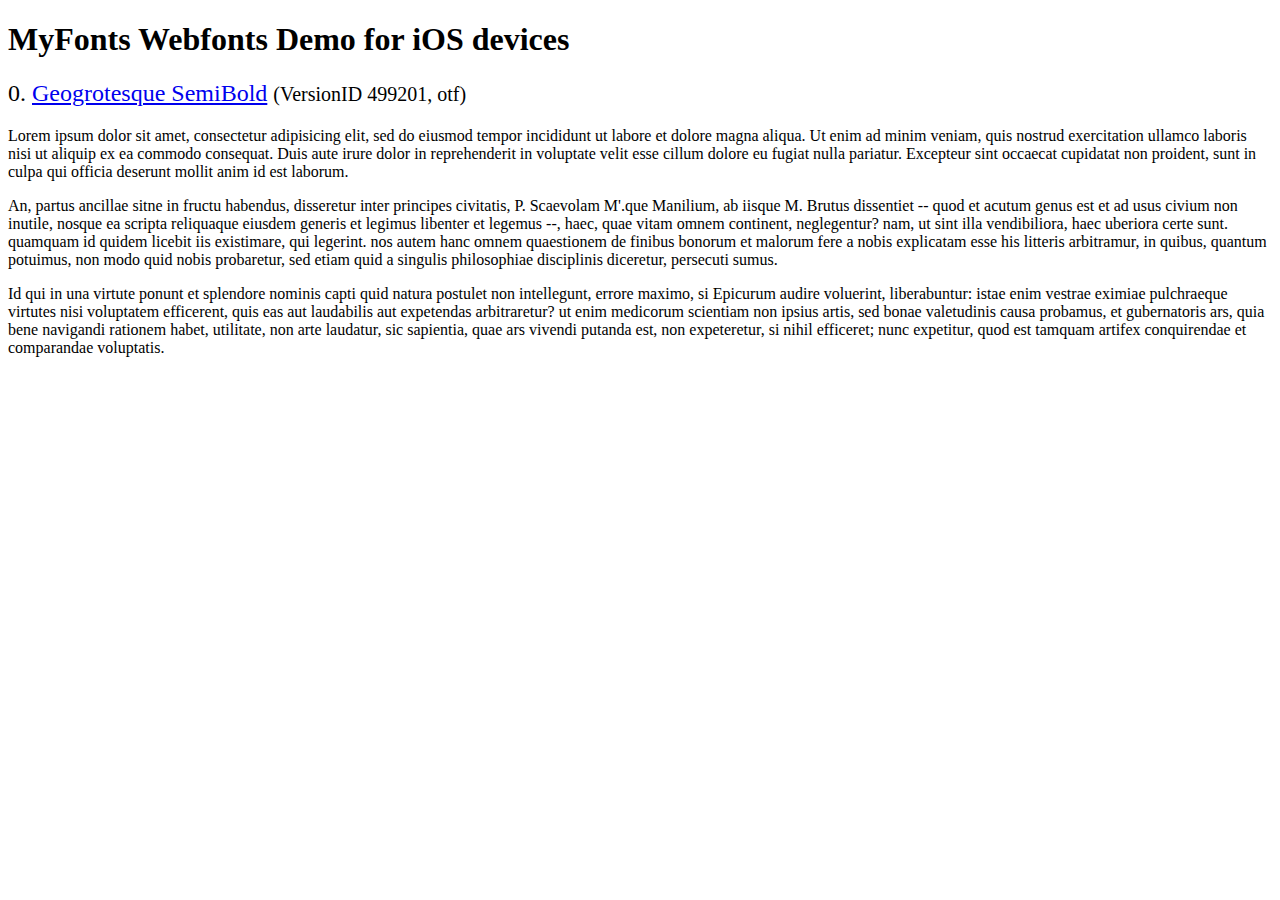
<file: sub1/fonts/webfonts/geo-semibold/svg/index.html>
<!DOCTYPE html>
<html>
<head>
<title>MyFonts Webfonts Demo for iOS devices</title>
<meta http-equiv="content-type" content="text/html; charset=utf-8" />

<style type="text/css" media="all">

	h2 {
		 font-weight:normal;
	}

		
	@font-face {
		font-family:"Geogrotesque-SemiBold";
		src:url("style_169898.svg#Geogrotesque-SemiBold") format("svg");
	}
	
	.webfont_0 {
		font-family: Geogrotesque-SemiBold;
	}
		
</style>

</head>

<body>

<h1>MyFonts Webfonts Demo for iOS devices</h1>


<h2>0. <span class='webfont_0'><a href='http://new.myfonts.com/search/style::169898/'>Geogrotesque SemiBold</a></span>
<small>(VersionID 499201, otf)</small>
</h2>

<p class='webfont_0'>Lorem ipsum dolor sit amet, consectetur adipisicing elit, sed do eiusmod tempor incididunt ut labore et dolore magna aliqua. Ut enim ad minim veniam, quis nostrud exercitation ullamco laboris nisi ut aliquip ex ea commodo consequat. Duis aute irure dolor in reprehenderit in voluptate velit esse cillum dolore eu fugiat nulla pariatur. Excepteur sint occaecat cupidatat non proident, sunt in culpa qui officia deserunt mollit anim id est laborum.</p>

<p class='webfont_0'>An, partus ancillae sitne in fructu habendus, disseretur inter principes civitatis, P. Scaevolam M'.que Manilium, ab iisque M. Brutus dissentiet -- quod et acutum genus est et ad usus civium non inutile, nosque ea scripta reliquaque eiusdem generis et legimus libenter et legemus --, haec, quae vitam omnem continent, neglegentur? nam, ut sint illa vendibiliora, haec uberiora certe sunt. quamquam id quidem licebit iis existimare, qui legerint. nos autem hanc omnem quaestionem de finibus bonorum et malorum fere a nobis explicatam esse his litteris arbitramur, in quibus, quantum potuimus, non modo quid nobis probaretur, sed etiam quid a singulis philosophiae disciplinis diceretur, persecuti sumus.</p>

<p class='webfont_0'>Id qui in una virtute ponunt et splendore nominis capti quid natura postulet non intellegunt, errore maximo, si Epicurum audire voluerint, liberabuntur: istae enim vestrae eximiae pulchraeque virtutes nisi voluptatem efficerent, quis eas aut laudabilis aut expetendas arbitraretur? ut enim medicorum scientiam non ipsius artis, sed bonae valetudinis causa probamus, et gubernatoris ars, quia bene navigandi rationem habet, utilitate, non arte laudatur, sic sapientia, quae ars vivendi putanda est, non expeteretur, si nihil efficeret; nunc expetitur, quod est tamquam artifex conquirendae et comparandae voluptatis.</p>




</body>
</html>
</file>
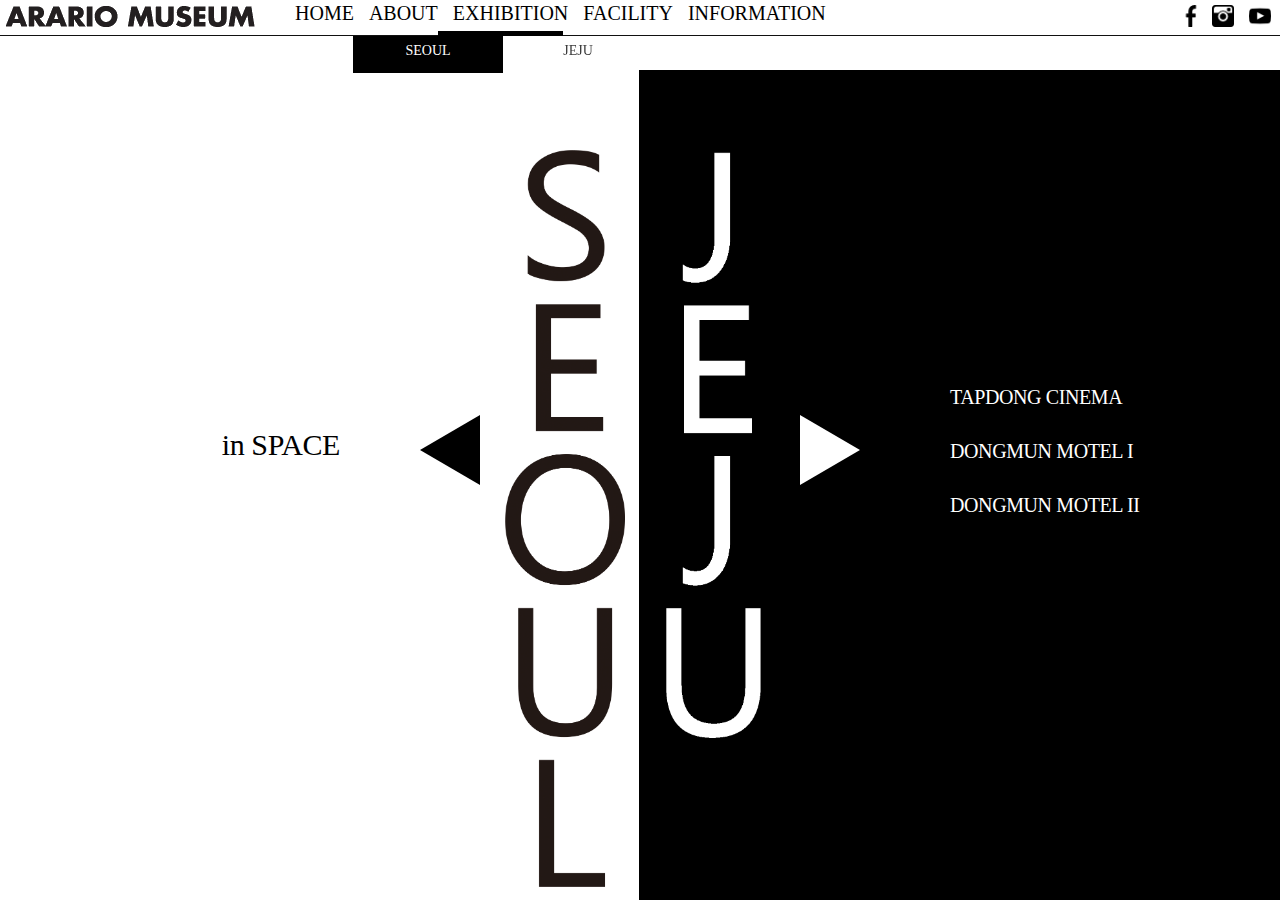
<file: sub1/sub2.html>
<!doctype html>
<html>
<head>
<meta charset="utf-8">
<title>ARARIO MUSEUM</title>
<link rel="stylesheet" type="text/css" href="css/sub2.css">
<link rel="stylesheet" type="text/css" href="../css/animate-ex.css">
<link rel="shortcut icon"  type="image/x-icon"  href="../image/fimage/favicon.ico">

<script type="text/javascript" src="../js/jquery-3.3.1.min.js"></script>
<!--<script type="text/javascript" src="../js/jquery.scrollTo.min.js"></script>-->

<script type="text/javascript" src="../js/htmlscoll.js"></script>
<script type="text/javascript" src="../js/jquery.nicescroll.min.js"></script>
<script type="text/javascript" src="../js/jquery.easing.1.3.js"></script>
<script type="text/javascript" src="../js/jquery.mousewheel.min.js"></script>
<script type="text/javascript" src="../js/jquery.parallax-scroll.min.js"></script>
<script type="text/javascript" src="../js/jquery-ui.min.js"></script>
<script type="text/javascript" src="../js/prefixfree.min.js"></script>
<script type="text/javascript" src="../js/jquery.scrollTo.min.js"></script>
<script type="text/javascript" src="js/sub2.js"></script>


<script src="js/custom3.js"></script>




</head>

<body>
	<div id="wrap">
    	<!--<h5 class="marquee" style="transform: translate3d"><i>Shop the look</i><i>Shop the look</i><i>Shop the look</i><i>Shop the look</i><i>Shop the look</i></h5>-->
    	<header>
			<h1 class="logo">
				<a href="../index.html"><img src="../image/logo.png" alt="logo"></a>
   			</h1>
   			<nav>
   			<ul class="logo_menu">
   				<li><a href="../index.html">HOME</a></li>
				<li><a href="sub1.html">ABOUT</a></li>
				<li><a href="sub2.html">EXHIBITION</a></li>
				<li><a href="sub4.html">FACILITY</a></li>
				<li><a href="sub5.html">INFORMATION</a></li>
   			</ul>


   			<div id="menu_top_wrap">

				<ul id="menu_top">
			<li class="on top_seoul"><a href="#sec1">SEOUL</a></li>
			<li class="top_jeju"><a href="#sec2">JEJU</a></li>


		</ul>
		<p class="the">
		</p>

		</div>

   			<ul class="sns">
   				<li><a href="https://www.facebook.com/arariomuseum" target="_blank"><img src="../image/facebook.png" ></a></li>
   				<li><a href="https://www.instagram.com/arariomuseum/"><img src="../image/instagram.png" target="_blank"></a></li>
   				<li><a href="https://www.youtube.com/channel/UC-ZxZVsz1ECucZcNANDZQVg" target="_blank"><img src="../image/youtube.png"></a></li>
   			</ul>




  			</nav>

    	</header>


   	<section>
   		<div class="sec_l">
   			<div class="seoul">
   				<img src="../image/seoul.png" alt="seoul">
   			</div>
   			<ul class="space_list">
				<li class="on sec0" ><a href="#sec0">in SPACE</a></li>
   				<li class="square1"></li>
   			</ul>

   			<p class="line"></p>
   		</div>
   		<div class="sec_r">
   			<div class="jeju">
   				<img src="../image/jeju-w.png" alt="jeju">
   			</div>

   			<ul class="shape">
   				<li class="square2"></li>

   			</ul>


   			<div class="museum_list">
   				<ul>
   					<li class="on sec1"><a href="#sec1">
   					TAPDONG CINEMA</a></li>
					<li class="sec2"><a href="#sec2">DONGMUN MOTEL I</a></li>
					<li class="sec3"><a href="#sec3">DONGMUN MOTEL II</a></li>

   				</ul>

   			</div>
   		</div>

   	</section>



   	<div id="space">
   		<div id="sec0" class="jeju_sec space">
   		<h2 class="collection">아라리오 컬렉션 , <span>ARARIO COLLECTION</span></h2>
   		<div class="space">
   			<div class="img">
   				<ul>
   				<li class="wow fadeInRight" data-wow-delay="1s"><img src="../image/space1-1.jpg" alt="img1"></li>
   				<li class="wow fadeInLeft" data-wow-delay="1.4s"><img src="../image/space1-2.jpg" alt="img1"></li>
   				<li class="wow fadeInRight" data-wow-delay="1.5s"><img src="../image/space1-3.jpg" alt="img1"></li>
				</ul>
   			</div>
   			<div class="txt wow fadeInDown" data-wow-delay="1.8s">
   				<dl>
   					<dt>전시기간<br>
   					<span>- 2014. 10. 1 ~ </span></dt>
   					<dd>아라리오컬렉션은 아라리오뮤지엄의 소장품을 소개하는 제주 아라리오뮤지엄의 개관전입니다. 한 개인과 예술작품의 운명적인 만남은 현재의 아라리오컬렉션을 이루게 되었고, 이는 서울 아라리오뮤지엄 인 스페이스에 이어 제주에서의 뮤지엄 개관으로 이어지게 되었습니다. 제주시 구도심의 탑동과 동문에서 다양한 용도로 사용되던 건물들이 현대미술작품들과 어우러지는 모습은 운명이 사람에게만 찾아오는 것이 아니라 작품과 공간에도 존재함을 말해줍니다.
이번 전시는 기존 건물을 부분적으로 보존하면서 8m가 넘는 대규모의 전시공간부터 작은 구석공간까지 활용하여 다양한 시대적, 사회적, 문화적 가치를 지닌 국내외 현대미술품들을 소개합니다. 뿐만 아니라 미술관 곳곳에서 예술과 만나 새롭게 재탄생 된 제주의 흔적 또한 발견 할 수 있을 것입니다. 아라리오컬렉션전이 관람객들에게 아라리오뮤지엄과 운명적인 만남의 시작이 되기를 기대해 봅니다.</dd>

   				</dl>
   				<p class="line"></p>
   				<dl class="txt2">
   					<dt>참여작가 (총 작가 22명, 작품 53점)</dt>
					<dd> 김한나 Hanna Kim</dd>
					<dd>- 크리스찬 마클레이 Christian Marclay</dd>
<dd>- 권오상 Osang Gwon</dd>
<dd>- 더글라스 고든 Douglas Gordon</dd>
<dd>- 백남준 Nam June Paik</dd>
<dd>- 리암 길릭 Liam Gillick</dd>
<dd>- 이동욱 Dongwook Lee</dd>
<dd>- 이상범 Yi Sangbom</dd>
<dd>- 씨 킴 CI Kim</dd>
<dd>- 소니아 쿠라나 Sonia Khurana</dd>
<dd>- 바바라 크루거 Barbara Kruger</dd>
<dd>- 앤디 워홀 Andy Warhol</dd>
<dd>- 강형구 Hyung Koo Kang</dd>
<dd>- 네오 라우흐 Neo Rauch</dd>
<dd>- 데미안 허스트 Damien Hirst</dd>
<dd>- 신디 셔먼 Cindy Sherman</dd>
<dd>- 도미니크 곤잘레즈-포에스터 Dominique Gonzalez-Foerster</dd>
<dd>- 지티쉬 칼랏 Jitish Kallat
<dd>- 개빈 터크 Gavin Turk
   					</dd>
   				</dl>
   			</div>


   		</div>

   	</div> <!-- tapdong -->


   	<div id="jejulist">

   		<div id="sec1" class="jeju_sec tapdong">
   		<h2 class="collection">아라리오 컬렉션 , <span>ARARIO COLLECTION</span></h2>


   		<div class="tapdong">
   			<div class="img">
   				<ul>
   				<li class="wow fadeInRight" data-wow-delay="1s"><img src="../image/tapdong1-1.jpg" alt="img1"></li>
   				<li class="wow fadeInRight" data-wow-delay="1.4s"><img src="../image/tapdong1-2.jpg" alt="img1"></li>
   				<li class="wow fadeInRight" data-wow-delay="1.7s"><img src="../image/tapdong1-3.jpg" alt="img1"></li>
				</ul>
   			</div>
   			<div class="txt wow fadeInDown" data-wow-delay="1.8s">
   				<dl>
   					<dt>전시기간<br>
   					<span>- 2014. 10. 1 ~ </span></dt>
   					<dd>아라리오컬렉션은 아라리오뮤지엄의 소장품을 소개하는 제주 아라리오뮤지엄의 개관전입니다. 한 개인과 예술작품의 운명적인 만남은 현재의 아라리오컬렉션을 이루게 되었고, 이는 서울 아라리오뮤지엄 인 스페이스에 이어 제주에서의 뮤지엄 개관으로 이어지게 되었습니다. 제주시 구도심의 탑동과 동문에서 다양한 용도로 사용되던 건물들이 현대미술작품들과 어우러지는 모습은 운명이 사람에게만 찾아오는 것이 아니라 작품과 공간에도 존재함을 말해줍니다.
이번 전시는 기존 건물을 부분적으로 보존하면서 8m가 넘는 대규모의 전시공간부터 작은 구석공간까지 활용하여 다양한 시대적, 사회적, 문화적 가치를 지닌 국내외 현대미술품들을 소개합니다. 뿐만 아니라 미술관 곳곳에서 예술과 만나 새롭게 재탄생 된 제주의 흔적 또한 발견 할 수 있을 것입니다. 아라리오컬렉션전이 관람객들에게 아라리오뮤지엄과 운명적인 만남의 시작이 되기를 기대해 봅니다.</dd>

   				</dl>
   				<p class="line"></p>
   				<dl class="txt2">
   					<dt>참여작가 (총 작가 22명, 작품 53점)</dt>
   					<dd>


						- 우고 론디노네 Ugo Rondinone</dd>
<dd>- 코헤이 나와 Kohei Nawa</dd>
<dd>- 가오 레이 Gao Lei</dd>
<dd>- 김병호 Byoungho Kim</dd>
<dd>- 미하일 카리키스 Mikhail Karikis</dd>
<dd>- 사라 루카스 Sarah Lucas</dd>
<dd>- 팔로마 바가 바이즈 <br><span>Paloma Varga Weisz</span></dd>
<dd>- 듀에인 핸슨 Duane Hanson</dd>
<dd>- 앤디 워홀 Andy Warhol</dd>
<dd>- 키스 해링 Keith Haring</dd>
<dd>- 수보드 굽타 Subodh Gupta</dd>
<dd>- 리 칭 Li Qing</dd>
<dd>- 김인배 Inbai Kim</dd>
<dd>- 마르쿠스 루퍼츠 Markus Lupertz</dd>
<dd>- 씨 킴 CI Kim</dd>
<dd>- 안젤름 키퍼 Anselm Kiefer</dd>
<dd>- 토마스 데만트 Thomas Demand</dd>
<dd>- 조지 시걸 George Segal</dd>
<dd>- 마리오 메르츠 Mario Merz</dd>
<dd>- 장 환 Zhang Huan</dd>
<dd>- 백남준 Nam June Paik</dd>
<dd>- 세자르 발다치니 <br><span>Cesar Baldaccini</span>
   					</dd>
   				</dl>
   			</div>




   		</div>

   	</div> <!-- tapdong -->

   	<div id="sec2" class="jeju_sec dongmun1">
   		<h2 class="collection">아라리오 컬렉션 , <span>ARARIO COLLECTION</span></h2>
   		<div class="dongmun1">
   			<div class="img">
   				<ul>
   				<li class="img1"><img src="../image/dongmun1-1.jpg" alt="img1"></li>
   				<li class="ani02"><img src="../image/dongmun1-2.jpg" alt="img1"></li>
   				<li class="ani03"><img src="../image/dongmun1-3.jpg" alt="img1"></li>
				</ul>
   			</div>
   			<div class="txt">
  				<dl>
   					<dt>전시기간<br>
   					<span>- 2014. 10. 1 ~ </span></dt>
   					<dd>아라리오컬렉션은 아라리오뮤지엄의 소장품을 소개하는 제주 아라리오뮤지엄의 개관전입니다. 한 개인과 예술작품의 운명적인 만남은 현재의 아라리오컬렉션을 이루게 되었고, 이는 서울 아라리오뮤지엄 인 스페이스에 이어 제주에서의 뮤지엄 개관으로 이어지게 되었습니다. 제주시 구도심의 탑동과 동문에서 다양한 용도로 사용되던 건물들이 현대미술작품들과 어우러지는 모습은 운명이 사람에게만 찾아오는 것이 아니라 작품과 공간에도 존재함을 말해줍니다.
이번 전시는 기존 건물을 부분적으로 보존하면서 8m가 넘는 대규모의 전시공간부터 작은 구석공간까지 활용하여 다양한 시대적, 사회적, 문화적 가치를 지닌 국내외 현대미술품들을 소개합니다. 뿐만 아니라 미술관 곳곳에서 예술과 만나 새롭게 재탄생 된 제주의 흔적 또한 발견 할 수 있을 것입니다. 아라리오컬렉션전이 관람객들에게 아라리오뮤지엄과 운명적인 만남의 시작이 되기를 기대해 봅니다.</dd>

   				</dl>
   				<p class="line"></p>
   				<dl class="txt2">
   					<dt>참여작가 (총 작가 25명, 작품 79점)</dt>
   					<dd>- A.R. 펭크 A.R. Penck</dd>
<dd>- 안토니 곰리 Antony Gormley</dd>
<dd>- 김구림 Kulim Kim</dd>
<dd>- 아오노 후미아키 Aono Fumiaki</dd>
<dd>- 제이크 앤 디노스 채프만 Jake  Dinos Chapman</dd>
					<dd>- 장종완 Jang Jongwan</dd>
					<dd>- 량 만치 Liang Manqi</dd>
					<dd>- 한만영 Han Man-Young</dd>
					<dd>- 에코 누그로호 Eko Nugroho</dd>
					<dd>- 리우 지엔화 Liu Jianhua</dd>
					<dd>- 틸로 바움가르텔 Tilo Baumgärtel</dd>
					<dd>- 카린 잔더 Karin Sander</dd>
					<dd>- 빌 비올라 Bill Viola</dd>
					<dd>- 코헤이 나와 Kohei Nawa</dd>
					<dd>- 가오 레이 Gao Lei</dd>
					<dd>- 백현주 Heaven Beak</dd>
					<dd>- 씨 킴 CI Kim</dd>
					<dd>- 루이스 부르주아 Louise Bourgeois</dd>
					<dd>- 트레이시 에민 Tracey Emin</dd>
					<dd>- 심문섭 Shim Moonseup</dd>
					<dd>- 박영숙 Park Youngsook</dd>
					<dd>- 황은정 Eunjung Hwang</dd>
					<dd>- 조나단 메쎄 Jonathan Meese</dd>
		</dl>
		</div>
		</div>
	</div>

  	<div id="sec3" class="jeju_sec dongmun2">
   		<h2 class="collection">아라리오 컬렉션 , <span>ARARIO COLLECTION</span></h2>
   		<div class="dongmun2">
   			<div class="img">
   				<ul>
   				<li class="ani01"><img src="../image/dongmun2.jpg" alt="img1"></li>
				</ul>
   			</div>
   			<div class="txt">
  				<dl>
   					<dt>전시기간<br>
   					<span>- 2017. 09. 01 ~ 2018. 09. 30
</span></dt>
   					<dd>아라리오뮤지엄은 구본주(1967~2003)의 개인전 "밤이 되어 집으로 돌아온 이 과장의 이야기 – 아빠 왔다" 展을 동문모텔II 전관에서 개최합니다. 이번 전시는 “21세기를 빛낼 조각계의 떠오르는 별”로 불렸으며, 1990년대 한국 구상조각의 전성기를 이끌어냈으나 불의의 사고로 37세의 나이에 세상을 떠난 비운의 조각가 구본주의 15주기를 추모하기 위해 기획되었습니다. 나무, 흙, 철, 청동 등 전통적인 재료를 자유자재로 다룬 형상조소예술의 정수를 보여주는 구본주의 대표작 40여 점이 전시됩니다. 아라리오뮤지엄은 이번 전시를 통해 ‘아버지’로 형상화되는 소시민의 애환을 유머러스하고도 통쾌한 필치로 그려낸 구본주의 작품 전반을 회고함으로써 이미 흘러가버린 아버지의 옛 청춘과 힘겨운 시기를 견디고 있는 오늘날의 청춘 모두에게 따뜻한 위로와 공감의 메시지를 전하고자 합니다.</dd>

   				</dl>
   				<p class="line"></p>
   				<dl class="txt2">
   					<dt>- 구본주 Gu Bon Ju (1967~2003)</dt>
   					<dd>홍익대학교 및 동대학원 조소과를 졸업한 구본주(1967~2003)는 1993년 대상, 1995년 모란미술대상전 모란미술작가상을 수상하며 구상조각의 차세대 주자로 떠올랐습니다. 그는 전통 조각재료를 다루는 천재성과 특유의 해학적 표현을 살려 동시대의 정치, 사회상을 조각으로 표현하였으며 국립현대미술관, 경기문화재단, 대전시립미술관, 부산시립미술관, MBC문화방송, 명동성당, 금호미술관, 성곡미술관 등에 작품이 소장되어 있습니다.</dd>
		</dl>
		</div>
		</div>
	</div>

   </div><!--jejulist -->
 <!--
 <script>0
  $(document).ready(function(){
  $('nav a, #gnb_r a').click(function(e){
  $.scrollTo(this.hash || 0, 300);
  e.preventDefault();
  });
});
</script>

-->





	</div>
</div>

<script>
  $(document).ready(function(){
  $('#menu_top a').click(function(e){
  $.scrollTo(this.hash || 0, 300);
  e.preventDefault();
  });
});
</script>


<script src="../js/wow.js"></script>
<script>

	wow = new WOW(
	{
		animateClass: 'animated',
		offset: 100


	});
	wow.init();
	</script>

</body>
</html>
</file>
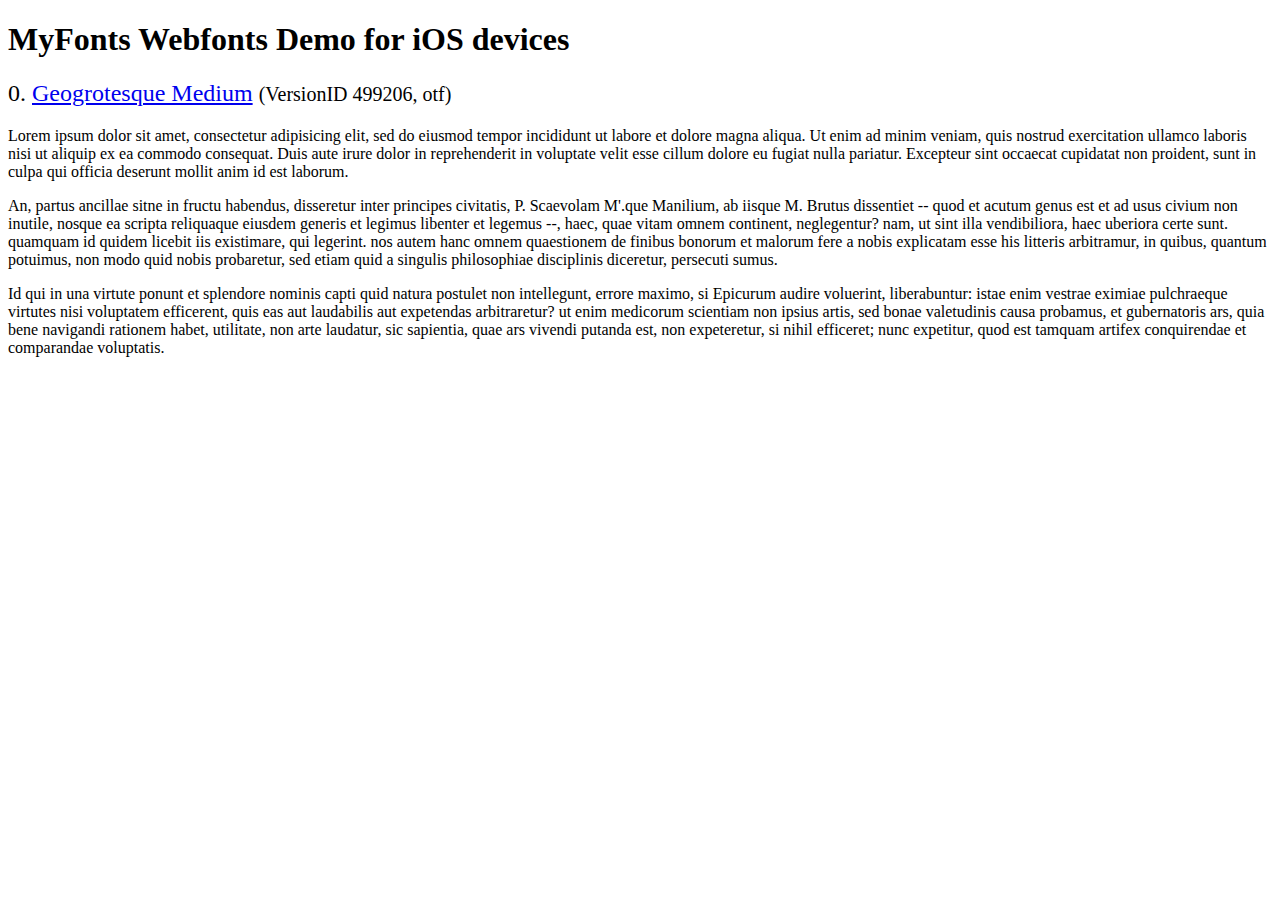
<file: sub1/fonts/webfonts/geo-medium/svg/svg_test.html>
<!DOCTYPE html>
<html>
<head>
<title>MyFonts Webfonts Demo for iOS devices</title>
<meta http-equiv="content-type" content="text/html; charset=utf-8" />

<style type="text/css" media="all">

	h2 {
		 font-weight:normal;
	}

		
	@font-face {
		font-family:"Geogrotesque-Medium";
		src:url("1110FC_0.svg#Geogrotesque-Medium") format("svg");
	}
	
	.webfont_0 {
		font-family: Geogrotesque-Medium;
	}
		
</style>

</head>

<body>

<h1>MyFonts Webfonts Demo for iOS devices</h1>


<h2>0. <span class='webfont_0'><a href='http://new.myfonts.com/search/style::169904/'>Geogrotesque Medium</a></span>
<small>(VersionID 499206, otf)</small>
</h2>

<p class='webfont_0'>Lorem ipsum dolor sit amet, consectetur adipisicing elit, sed do eiusmod tempor incididunt ut labore et dolore magna aliqua. Ut enim ad minim veniam, quis nostrud exercitation ullamco laboris nisi ut aliquip ex ea commodo consequat. Duis aute irure dolor in reprehenderit in voluptate velit esse cillum dolore eu fugiat nulla pariatur. Excepteur sint occaecat cupidatat non proident, sunt in culpa qui officia deserunt mollit anim id est laborum.</p>

<p class='webfont_0'>An, partus ancillae sitne in fructu habendus, disseretur inter principes civitatis, P. Scaevolam M'.que Manilium, ab iisque M. Brutus dissentiet -- quod et acutum genus est et ad usus civium non inutile, nosque ea scripta reliquaque eiusdem generis et legimus libenter et legemus --, haec, quae vitam omnem continent, neglegentur? nam, ut sint illa vendibiliora, haec uberiora certe sunt. quamquam id quidem licebit iis existimare, qui legerint. nos autem hanc omnem quaestionem de finibus bonorum et malorum fere a nobis explicatam esse his litteris arbitramur, in quibus, quantum potuimus, non modo quid nobis probaretur, sed etiam quid a singulis philosophiae disciplinis diceretur, persecuti sumus.</p>

<p class='webfont_0'>Id qui in una virtute ponunt et splendore nominis capti quid natura postulet non intellegunt, errore maximo, si Epicurum audire voluerint, liberabuntur: istae enim vestrae eximiae pulchraeque virtutes nisi voluptatem efficerent, quis eas aut laudabilis aut expetendas arbitraretur? ut enim medicorum scientiam non ipsius artis, sed bonae valetudinis causa probamus, et gubernatoris ars, quia bene navigandi rationem habet, utilitate, non arte laudatur, sic sapientia, quae ars vivendi putanda est, non expeteretur, si nihil efficeret; nunc expetitur, quod est tamquam artifex conquirendae et comparandae voluptatis.</p>




</body>
</html>
</file>
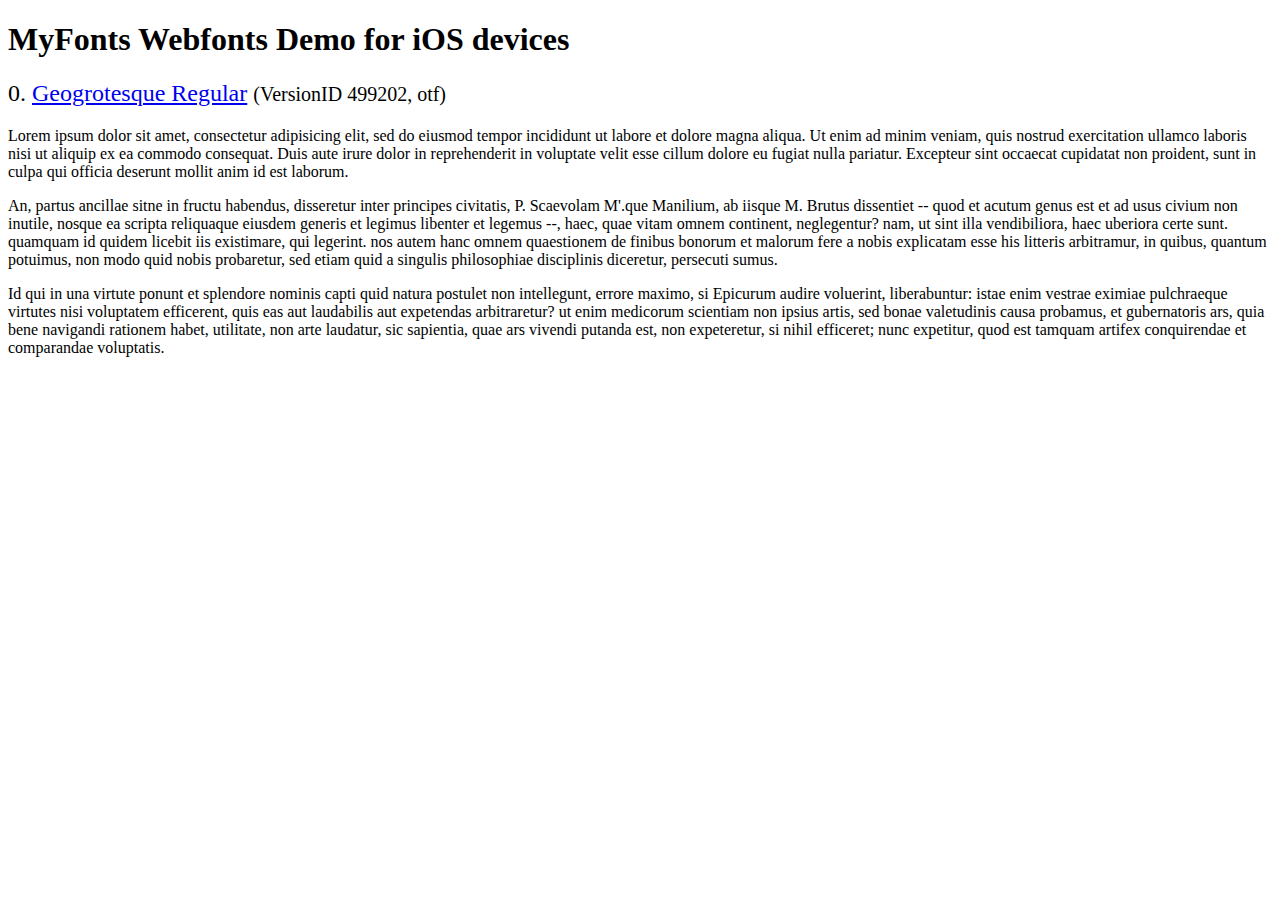
<file: sub1/fonts/webfonts/geo-regular/svg/svg_test.html>
<!DOCTYPE html>
<html>
<head>
<title>MyFonts Webfonts Demo for iOS devices</title>
<meta http-equiv="content-type" content="text/html; charset=utf-8" />

<style type="text/css" media="all">

	h2 {
		 font-weight:normal;
	}

		
	@font-face {
		font-family:"Geogrotesque-Regular";
		src:url("11014B_0.svg#Geogrotesque-Regular") format("svg");
	}
	
	.webfont_0 {
		font-family: Geogrotesque-Regular;
	}
		
</style>

</head>

<body>

<h1>MyFonts Webfonts Demo for iOS devices</h1>


<h2>0. <span class='webfont_0'><a href='http://new.myfonts.com/search/style::169901/'>Geogrotesque Regular</a></span>
<small>(VersionID 499202, otf)</small>
</h2>

<p class='webfont_0'>Lorem ipsum dolor sit amet, consectetur adipisicing elit, sed do eiusmod tempor incididunt ut labore et dolore magna aliqua. Ut enim ad minim veniam, quis nostrud exercitation ullamco laboris nisi ut aliquip ex ea commodo consequat. Duis aute irure dolor in reprehenderit in voluptate velit esse cillum dolore eu fugiat nulla pariatur. Excepteur sint occaecat cupidatat non proident, sunt in culpa qui officia deserunt mollit anim id est laborum.</p>

<p class='webfont_0'>An, partus ancillae sitne in fructu habendus, disseretur inter principes civitatis, P. Scaevolam M'.que Manilium, ab iisque M. Brutus dissentiet -- quod et acutum genus est et ad usus civium non inutile, nosque ea scripta reliquaque eiusdem generis et legimus libenter et legemus --, haec, quae vitam omnem continent, neglegentur? nam, ut sint illa vendibiliora, haec uberiora certe sunt. quamquam id quidem licebit iis existimare, qui legerint. nos autem hanc omnem quaestionem de finibus bonorum et malorum fere a nobis explicatam esse his litteris arbitramur, in quibus, quantum potuimus, non modo quid nobis probaretur, sed etiam quid a singulis philosophiae disciplinis diceretur, persecuti sumus.</p>

<p class='webfont_0'>Id qui in una virtute ponunt et splendore nominis capti quid natura postulet non intellegunt, errore maximo, si Epicurum audire voluerint, liberabuntur: istae enim vestrae eximiae pulchraeque virtutes nisi voluptatem efficerent, quis eas aut laudabilis aut expetendas arbitraretur? ut enim medicorum scientiam non ipsius artis, sed bonae valetudinis causa probamus, et gubernatoris ars, quia bene navigandi rationem habet, utilitate, non arte laudatur, sic sapientia, quae ars vivendi putanda est, non expeteretur, si nihil efficeret; nunc expetitur, quod est tamquam artifex conquirendae et comparandae voluptatis.</p>




</body>
</html>
</file>
<file: sub1/css/sub2.css>
@charset "utf-8";
/* CSS Document */

/* 공동 */

body,ul,li,ol,dl,dt,dd,p,h1,h2,h3,h4,h5,h6 {margin: 0; padding: 0; }
body { font: normal 12px "맑은 고딕", "Malgun Gothic", serif; }
ul {list-style:none; }
img {border:0; vertical-align:top;}
a {text-decoration:none;}

/* layout */


header{width:100%; height:35px;  position: fixed; float:left; z-index: 10; background:#fff; top:0;}


/* wrap */


/*.marquee{-webkit-user-select:none;-moz-user-select:none;-ms-user-select:none;user-select:none;width:100%}*/


/* header */
header .logo {text-align: left; padding:6px 0 0 6px; box-sizing: border-box; float:left;}

header .logo_menu {width:600px; height:35px; float:left; margin-left:40px; }
header .logo_menu li {float:left; font-size:20px; margin-right:15px; margin-top:2px;}
header .logo_menu li:last-child{margin-right:0;}
header .logo_menu a {color:#000;}
header .sns {width:100px; height:35px; float:right; }
header .sns li{float: left; margin:5px 10px 0 0;}
header .sns li:last-child{margin-right:0; margin-left:5px;}
header .sns li img {width:22px; height:22px}


	
#menu_r{width:10px; position:fixed; top:48%; right:10px;}
#gnb_r li a{width:7px; height:7px; border:1px solid #000; border-radius: 7px; display: block;}
#gnb_r li{margin-bottom:10px;}

#gnb_r li:nth-child(1):hover a{border:1px solid #000; background:#000;}
#gnb_r li:nth-child(2):hover a{border:1px solid #000;background:#000;}
#gnb_r li:nth-child(3):hover a{border:1px solid #000; background: #000;}
#gnb_r li:nth-child(4):hover a{border:1px solid #000; background: #000;}



#gnb_r li:nth-child(1).on a{border:1px solid #000;background:#000;}
#gnb_r li:nth-child(2).on a{border:1px solid #000; background:#000;}
#gnb_r li:nth-child(3).on a{border:1px solid #000; background: #000;}


/* section */

section {width:100%;height:700px; overflow: hidden; box-sizing: border-box; position: relative;  margin:0 auto; }  
section .sec_l {width:50%; height:100%; background:; float:left;position:relative }

section .sec_l .seoul {margin:150px 15px 0 0; float:right;}
section .sec_l .seoul img{width:120px; }
section .sec_l li {float:left; display: inline;  position:absolute;   }
section .sec_l li:first-child {right:300px; font-size:30px; letter-spacing: -0.4px; top:428px;}
section .sec_l li a {color:#000;}
section .sec_l .square1{width: 0;height: 0;
	border-left: 35px solid transparent;
	border-right: 35px solid transparent;
	border-bottom: 60px solid #000;
	transform: rotate(-90deg);
z-index: 8; right:155px; top:420px;  cursor: pointer;}

section .sec_l .line{width:1px; height:100%; background:#000;float:right; position:absolute; right: 0;}


section .sec_r {width:50%; height:100%; background:#000; float:right; position: relative;}

section .sec_r .jeju {width:100px; margin: 148px 0 0 22px;}
section .sec_r .jeju img{width:108px;  }
section .sec_r .shape li {float:left; display: inline;  position:absolute;    color:#fff;}

section .sec_r .square2{width: 0;height: 0;
	border-left: 35px solid transparent;
	border-right: 35px solid transparent;
	border-bottom: 60px solid #fff;
	transform: rotate(90deg);
z-index: 8; left:155px; top:420px;  cursor: pointer;}

.muse_list{width:10px; height:10px; animation-duration: 1.8s; animation-iteration-count: infinite; animation-name: flash; animation-timing-function: steps(1); 
	-webkit-animation-duration: 1.8s; -webkit-animation-iteration-count: infinite; -webkit-animation-name: flash; -webkit-animation-timing-function: steps(1);
	padding-left:20px; box-sizing: border-box;}



section .museum_list {width:225px; height:180px; position:absolute; top:370px; left:300px; }
section .museum_list li{font-size:20px; letter-spacing: -0.4px; line-height: 2.7;}
section .museum_list a {color:#fff; padding: 14px 10px}

section .museum_list li:hover a {font-size: 20px; opacity: 1;}
section .museum_list li:on a {font-size:20px; opacity: 1;}

section .museum_list li:nth-child(1):hover a {color:#fff; background:#fff;}
section .museum_list li:nth-child(2):hover a {color:#fff;  background:#000;}
section .museum_list li:nth-child(3):hover a {color:#fff;  background:#000;}


section .museum_list li:nth-child(1).on a {color:#fff; background:#000; opacity: 1;}
section .museum_list li:nth-child(2).on a {color:#fff;background:#000;  opacity: 1;}
section .museum_list li:nth-child(3).on a {color:#fff; background:#000;  opacity: 1;}





#menu_top_wrap{ width:100%; height:35px; position: fixed;top:35px; background:#fff;}
#menu_top { border-top:1px solid #111; padding-left:353px;}
#menu_top a{display: block; width:150px; height:37px; font:normal 14px "Righteous"; text-align: center; color:#000;  opacity: 0.8; transition: all 0.5s; padding-top:7px; box-sizing: border-box;}
#menu_top li {float: left; }

#menu_top li:hover a {font-size: 16px; opacity: 1;}
#menu_top li:on a {font-size:16px; opacity: 1;}

#menu_top li:nth-child(1):hover a {color:#fff; background:#000;}
#menu_top li:nth-child(2):hover a {color:#fff;  background:#000;}
#menu_top li:nth-child(3):hover a {color:#fff;  background:#000;}


#menu_top li:nth-child(1).on a {color:#fff; background:#000; opacity: 1;}
#menu_top li:nth-child(2).on a {color:#fff;background:#000;  opacity: 1;}
#menu_top li:nth-child(3).on a {color:#fff; background:#000;  opacity: 1;}


#menu_top_wrap .the {width:125px;height:5px; background:#000 ; position: absolute; top:-4px; left:438px;display: block;}



/*seoul*/

#space{width:900px; height:900px;  position:fixed; top:70px; left:-900px;overflow: auto; z-index: 10; }

#space .space {width:100%; height:900; }

#space .space .collection{width:100%;font-size:25px; background:#fff;color:#000; text-align: right;}
#space .space .collection span {font-size:20px; color:rgba(0,0,0,0.7);}
#space .space .img {width:50%; height:100%; background:#fff; float:right;}
#space .space .img ul {width:100%; height:100%;float:left; padding:2px 2px 2px 15px;; box-sizing: border-box; margin-top:4px;}
#space .space .img ul img{width:87%; opacity: 1;}
#space .space .img ul li{ position: relative; margin-top:15px;}
#space .space .img ul li:last-child{}
.space .img ul .ani02 {margin: 20px 0;}




#space .space .txt {width:50%; height:100%; background:#fff;float:left;; padding:17px 15px; box-sizing: border-box; color:#000; text-align: right;}
#space .space .txt dt {font-size:18px; font-weight: bold; line-height: 1.3}
#space .space .txt dt span {font-size:12px;}
#space .space .txt dd {padding:10px 0; box-sizing: border-box; font-size:13px; letter-spacing: -0.4px; line-height:2;}
#space .space .txt .line {width:100%; height:1px; border-top:2px dotted #000;margin: 10px 0 -10px 0;}

#space .space .txt2 dt {font-size:18px; font-weight: bold; line-height: 1.3; margin:20px 0 15px 0;}
#space .space .txt2 dt span {font-size:12px;}
#space .space .txt2 dd {padding:5px 3px; margin-right:px; box-sizing: border-box; font-size:13px; letter-spacing: -0.4px; line-height: 1.4; float:left;  width:200px;}
#space .space .txt2 dd span {margin-left: 8px; }


/*jeju_museum*/

#jejulist{width:1000px; height: 910px;  position:fixed; top:70px; right:-1100px;overflow: auto; z-index: 1; overflow: hidden; margin-left:100px;}
#jejulist .jeju_sec{width:100%; height:100%;}
#jejulist .jeju_sec .collection{width:100%;font-size:25px; background:#000;color:#fff;}
#jejulist .jeju_sec .collection span {font-size:20px; color:rgba(255,255,255,0.7);}


/*topdong*/
#jejulist .tapdong {width:100%; height:100%; background: #000;}
#jejulist .tapdong .img {width:500px; height:100%; background:#000; float:left;}
#jejulist .tapdong .img ul {width:100%; height:100%;float:left; padding:2px 5px; box-sizing: border-box; margin-top:4px;margin-top:10px;}
#jejulist .tapdong .img ul img{width:87%; opacity: 1;}
#jejulist .tapdong .img ul li{ position: relative; margin-top:15px;}
#jejulist .tapdong .img ul li:first-child{margin-top:10px;}





#jejulist .tapdong .txt {width:500px; height:100%; background:#000;float:right; padding:17px 15px; box-sizing: border-box; color:#fff;  position: absolute; left:435px;}
#jejulist .tapdong .txt dt {font-size:18px; font-weight: bold; line-height: 1.3}
#jejulist .tapdong .txt dt span {font-size:12px;}
#jejulist .tapdong .txt dd {padding:10px 0; box-sizing: border-box; font-size:13px; letter-spacing: -0.4px; line-height:2;}
#jejulist .tapdong .txt .line {width:100%; height:1px; border-top:2px dotted #fff;margin: 10px 0;}
#jejulist .tapdong .txt2 dt {font-size:18px; font-weight: bold; line-height: 1.3; margin:20px 0 15px 0;}
#jejulist .tapdong .txt2 dt span {font-size:12px;}
#jejulist .tapdong .txt2 dd {padding:5px 3px; margin-right:10px; box-sizing: border-box; font-size:13px; letter-spacing: -0.4px; line-height: 1.4; float:left;
  width:200px;}
#jejulist .tapdong .txt2 dd span {margin-left: 8px; }




/*dounmun1*/
#jejulist .dongmun1 .collection{width:100%;font-size:25px; background:#000;color:#fff;position: absolute; box-sizing: border-box; z-index: 9;}
#jejulist .dongmun1 .collection span {font-size:20px; color:rgba(255,255,255,0.7);z-index: 9;}
#jejulist .dongmun1 {width:100%; height:100%; background: #000;}
#jejulist .dongmun1 .img {width:500px; height:100%; background:#000; float:left; position: absolute; left:0;}
#jejulist .dongmun1 .img ul {width:100%; height:100%;float:left; padding:2px 5px; box-sizing: border-box; margin-top:4px;margin-top:10px;}
#jejulist .dongmun1 .img ul img{width:80%; opacity: 1;}
#jejulist .dongmun1 .img ul li{ position: relative; margin-top:15px;}
#jejulist .dongmun1 .img ul li:first-child{margin-top:10px;}
#jejulist .dongmun1 .img ul .img1 {width:400px;top:35px;}




#jejulist .dongmun1 .txt {width:500px; height:100%; background:#000;float:right; padding:17px 15px; box-sizing: border-box; color:#fff;  position: absolute; left:435px;margin-top:33px; }
#jejulist .dongmun1 .txt dt {font-size:18px; font-weight: bold; line-height: 1.3}
#jejulist .dongmun1 .txt dt span {font-size:12px;}
#jejulist .dongmun1 .txt dd {padding:10px 0; box-sizing: border-box; font-size:13px; letter-spacing: -0.4px; line-height:2;}
#jejulist .dongmun1 .txt .line {width:100%; height:1px; border-top:2px dotted #fff;margin: 10px 0;}
#jejulist .dongmun1 .txt2 dt {font-size:18px; font-weight: bold; line-height: 1.3; margin:20px 0 15px 0;}
#jejulist .dongmun1 .txt2 dt span {font-size:12px;}
#jejulist .dongmun1 .txt2 dd {padding:5px 3px; margin-right:10px; box-sizing: border-box; font-size:13px; letter-spacing: -0.4px; line-height: 1.4; float:left;
  width:200px;}
#jejulist .dongmun1 .txt2 dd span {margin-left: 8px; }






/*dongmun2*/
#jejulist .dongmun2 .collection{width:100%;font-size:25px; background:#000;color:#fff;position: absolute; box-sizing: border-box;}
#jejulist .dongmun2 .collection span {font-size:20px; color:rgba(255,255,255,0.7);}
#jejulist .dongmun2 {width:100%; height:100%; margin-top:; background: #000;}
#jejulist .dongmun2 .img {width:450px;; height:100%; background:#000; float:left;  position: absolute; left:0; margin-top:33px;}
#jejulist .dongmun2 .img ul {width:100%; height:100%;float:left; padding:2px 5px; box-sizing: border-box; margin-top:4px;}
#jejulist .dongmun2 .img ul img{width:98%; opacity: 1; margin-top:20px;}
#jejulist .dongmun2 .img ul li{ position: relative;}



#jejulist .dongmun2 .txt {width:50%; height:100%; background:#000;float:right; padding:17px 15px; box-sizing: border-box; color:#fff; position: absolute; left:435px;margin-top:33px; z-index:8;}
#jejulist .dongmun2 .txt dt {font-size:18px; font-weight: bold; line-height: 1.3}
#jejulist .dongmun2 .txt dt span {font-size:12px;}
#jejulist .dongmun2 .txt dd {padding:10px 0; box-sizing: border-box; font-size:13px; letter-spacing: -0.4px; line-height: 2;}
#jejulist .dongmun2 .txt .line {width:100%; height:1px; border-top:2px dotted #fff;margin: 10px 0;}
#jejulist .dongmun2 .txt2 dt {font-size:18px; font-weight: bold; line-height: 1.3; margin:20px 0 15px 0;}
#jejulist .dongmun2 .txt2 dt span {font-size:12px;}
#jejulist .dongmun2 .txt2 dd {padding:5px 3px; margin-right:10px; box-sizing: border-box; font-size:13px; letter-spacing: -0.4px; line-height: 2; float:left;
  }
#jejulist .dongmun2 .txt2 dd span {margin-left: 8px; }
</file>
